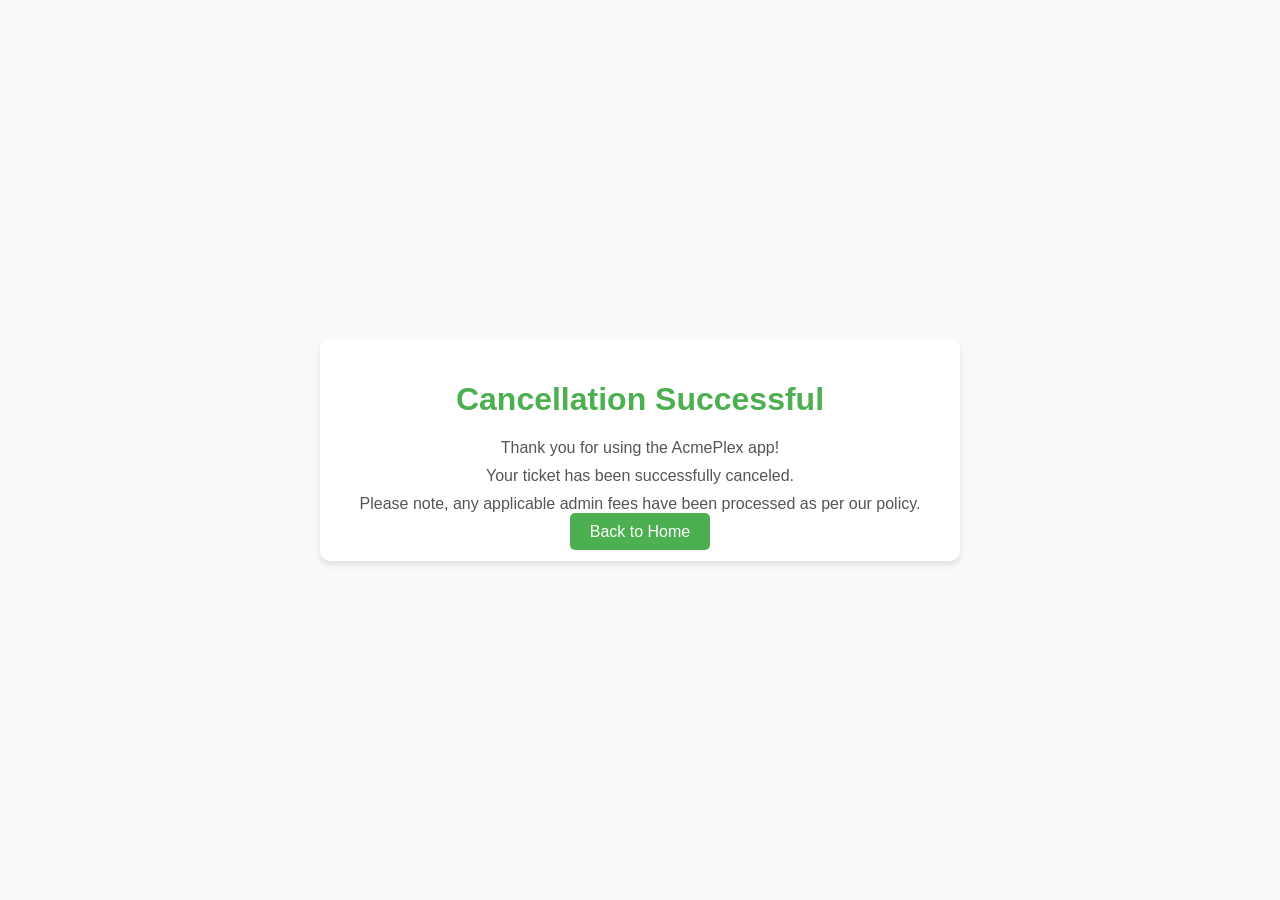
<file: ENSF--614--ACMEPLEX/src/main/resources/templates/CancelConfirmation.html>
<!DOCTYPE html>
<html lang="en">
<head>
    <meta charset="UTF-8">
    <meta name="viewport" content="width=device-width, initial-scale=1.0">
    <title>Cancellation Successful</title>
    <style>
        body {
            font-family: Arial, sans-serif;
            margin: 0;
            padding: 0;
            background-color: #f9f9f9;
            display: flex;
            justify-content: center;
            align-items: center;
            height: 100vh;
        }
        .container {
            text-align: center;
            background: #ffffff;
            padding: 20px 40px;
            border-radius: 10px;
            box-shadow: 0 4px 6px rgba(0, 0, 0, 0.1);
        }
        h1 {
            color: #4CAF50;
        }
        p {
            margin: 10px 0;
            color: #555;
        }
        a {
            text-decoration: none;
            color: #ffffff;
            background-color: #4CAF50;
            padding: 10px 20px;
            border-radius: 5px;
        }
        a:hover {
            background-color: #45a049;
        }
    </style>
</head>
<body>
    <div class="container">
        <h1>Cancellation Successful</h1>
        <p>Thank you for using the AcmePlex app!</p>
        <p>Your ticket has been successfully canceled.</p>
        <p>Please note, any applicable admin fees have been processed as per our policy.</p>
        <a href="/">Back to Home</a>
    </div>
</body>
</html>
</file>
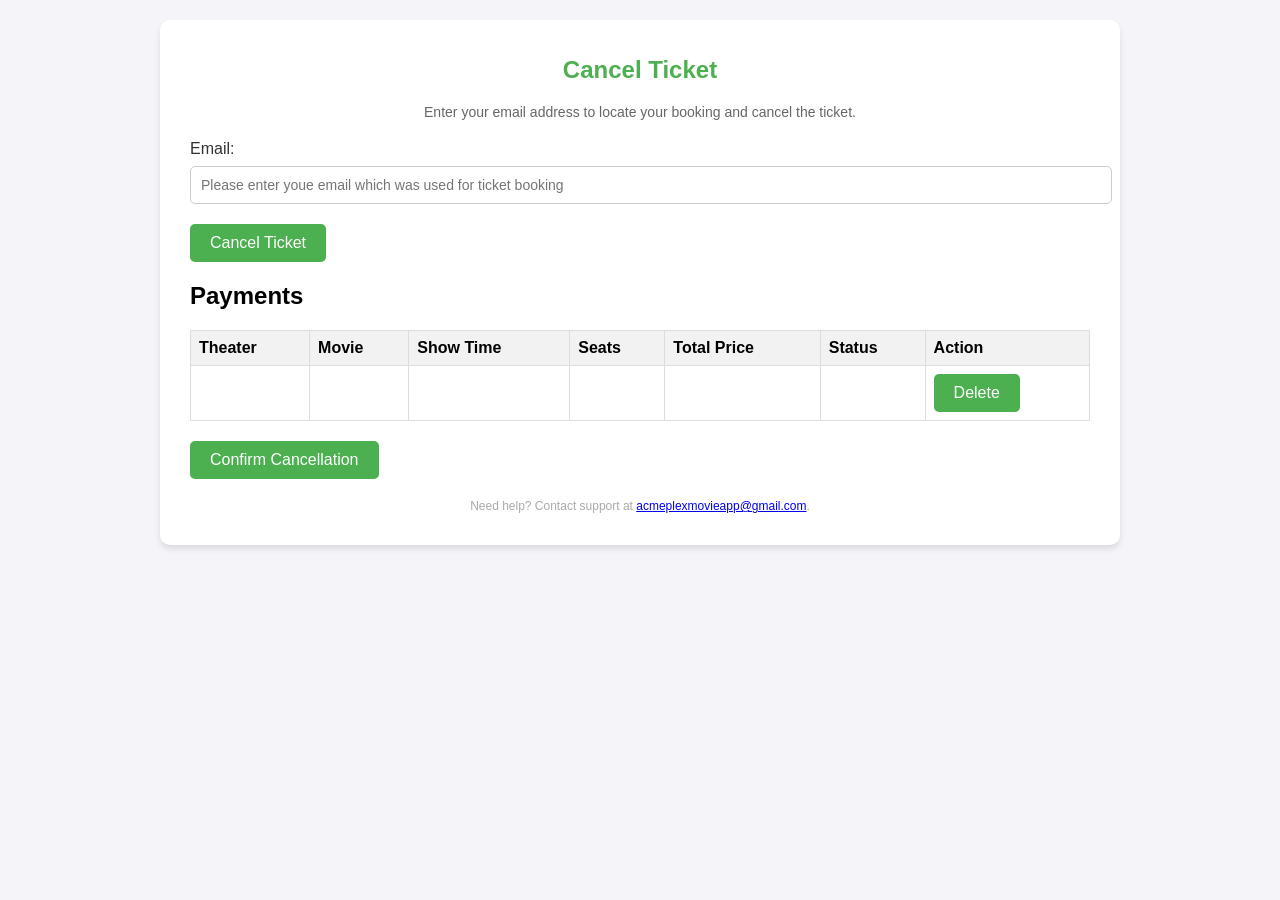
<file: ENSF--614--ACMEPLEX/src/main/resources/templates/CancelForm.html>
<!DOCTYPE html>
<html xmlns:th="http://www.thymeleaf.org">
<head>
    <title>Cancel Ticket</title>
    <style>
        body {
            font-family: Arial, sans-serif;
            margin: 0;
            padding: 0;
            background-color: #f4f4f9;
        }
        .container {
            max-width: 900px;
            margin: 20px auto;
            background-color: #ffffff;
            padding: 20px 30px;
            border-radius: 10px;
            box-shadow: 0px 4px 6px rgba(0, 0, 0, 0.1);
        }
        h1 {
            color: #4CAF50;
            font-size: 24px;
            margin-bottom: 20px;
            text-align: center;
        }
        label {
            display: block;
            font-size: 16px;
            margin-bottom: 8px;
            color: #333;
        }
        input[type="email"] {
            width: 100%;
            padding: 10px;
            font-size: 14px;
            margin-bottom: 20px;
            border: 1px solid #ccc;
            border-radius: 5px;
        }
        button {
            padding: 10px 20px;
            background-color: #4CAF50;
            color: white;
            border: none;
            border-radius: 5px;
            font-size: 16px;
            cursor: pointer;
            transition: background-color 0.3s;
        }
        button:hover {
            background-color: #45a049;
        }
        .confirm-btn {
            margin-top: 20px;
        }
        .info-text {
            font-size: 14px;
            color: #666;
            margin-bottom: 20px;
            text-align: center;
        }
        table {
            width: 100%;
            border-collapse: collapse;
            margin-top: 20px;
        }
        th, td {
            border: 1px solid #ddd;
            padding: 8px;
            text-align: left;
        }
        th {
            background-color: #f2f2f2;
        }
        .footer {
            font-size: 12px;
            color: #aaa;
            margin-top: 20px;
            text-align: center;
        }
    </style>
</head>
<body>
    <div class="container">
        <h1>Cancel Ticket</h1>

        <!-- Ticket cancellation form -->
        <p class="info-text">Enter your email address to locate your booking and cancel the ticket.</p>
        <form th:action="@{/processCancel}" method="post">
            <label for="email">Email:</label>
            <input type="email" id="email" name="email" placeholder="Please enter youe email which was used for ticket booking" required>
            <button type="submit">Cancel Ticket</button>
        </form>

        <!-- Display tickets after submission -->
        <div th:if="${payments != null}">
            <h2>Payments</h2>
            <table>
                <thead>
                    <tr>
                        <th>Theater</th>
                        <th>Movie</th>
                        <th>Show Time</th>
                        <th>Seats</th>
                        <th>Total Price</th>
                        <th>Status</th>
                        <th>Action</th>
                    </tr>
                </thead>
                <tbody>
                    <tr th:each="payment : ${payments}">
                        <td th:text="${payment.theater}"></td>
                        <td th:text="${payment.movie}"></td>
                        <td th:text="${payment.showTime}"></td>
                        <td th:text="${payment.selectedSeats}"></td>
                        <td th:text="${payment.totalPrice}"></td>
                        <td th:text="${payment.paymentStatus}"></td>
                        <td>
                            <form th:action="@{/deletePayment}" method="post">
                                <input type="hidden" name="paymentId" th:value="${payment.id}" />
                                <input type="hidden" name="email" th:value="${payment.email}" />
                                <input type="hidden" name="selectedSeats" th:value="${payment.selectedSeats}" />
                                <button type="submit">Delete</button>
                            </form>
                        </td>
                    </tr>
                </tbody>
            </table>

            <!-- Confirm Cancellation button -->
            <form th:action="@{/confirmCancellation}" method="GET" class="confirm-btn">
                <input type="hidden" name="email" th:value="${email}" />
                <button type="submit">Confirm Cancellation</button>
            </form>
        </div>

        <div class="footer">
            <p>Need help? Contact support at <a href="mailto:acmeplexmovieapp@gmail.com">acmeplexmovieapp@gmail.com</a>.</p>
        </div>
    </div>
</body>
</html>
</file>
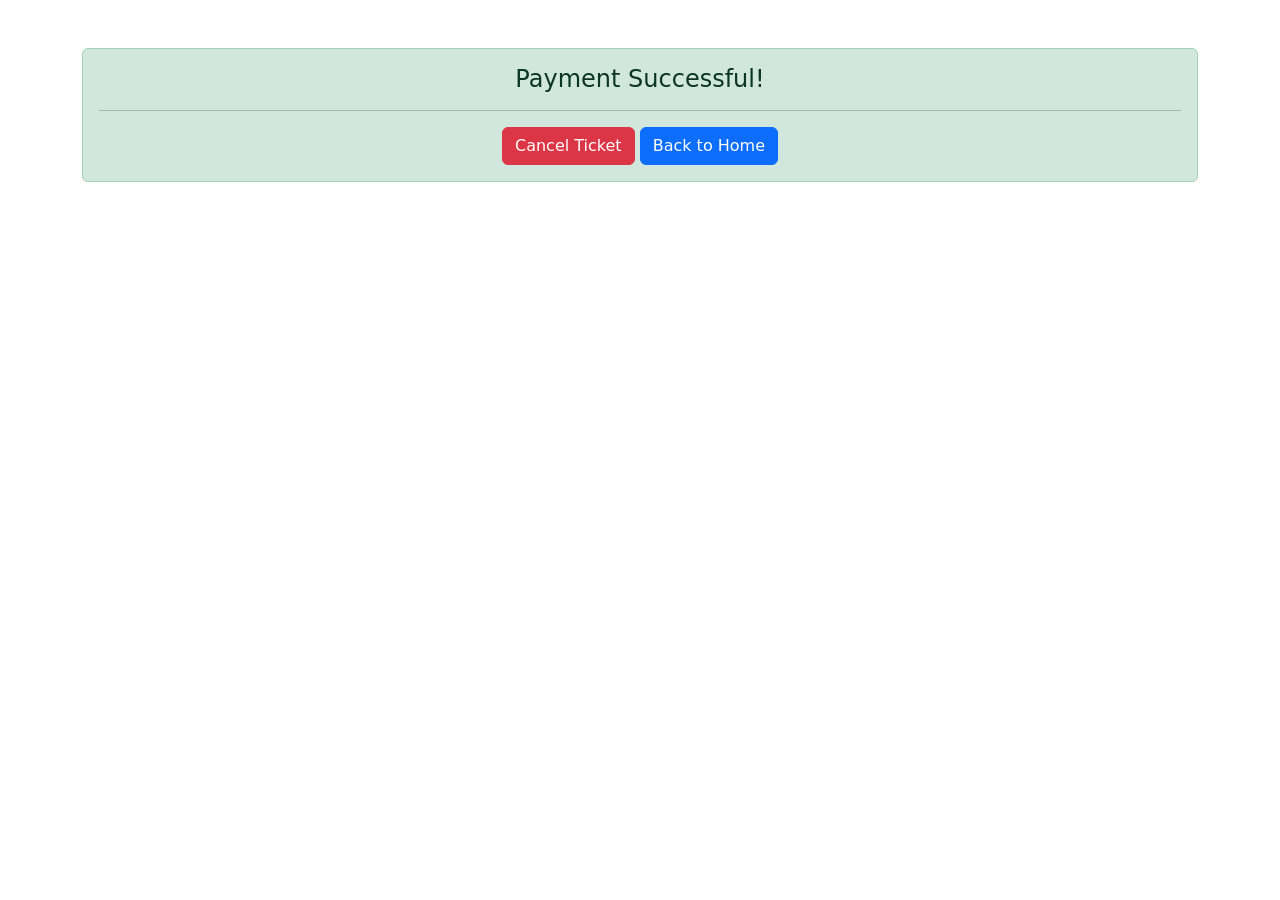
<file: ENSF--614--ACMEPLEX/src/main/resources/templates/ConfirmationPage.html>
<!DOCTYPE html>
<html xmlns:th="http://www.thymeleaf.org">
<head>
    <title>Payment Confirmation</title>
    <link href="https://cdn.jsdelivr.net/npm/bootstrap@5.3.2/dist/css/bootstrap.min.css" rel="stylesheet">
</head>
<body>
    <div class="container mt-5">
        <div class="alert alert-success text-center" role="alert">
            <h4 class="alert-heading">Payment Successful!</h4>
            <p th:text="${successMessage}"></p>
            <hr>
            <button type="button" class="btn btn-danger" id="cancelButton" onclick="redirectToCancelForm()">Cancel Ticket</button>

            <a href="/" class="btn btn-primary">Back to Home</a>
        </div>
    </div>
<script>
        function redirectToCancelForm() {
        const url = `/CancelForm`;

            window.location.href = url;
        }

    
</script>
</body>
</html>
</file>
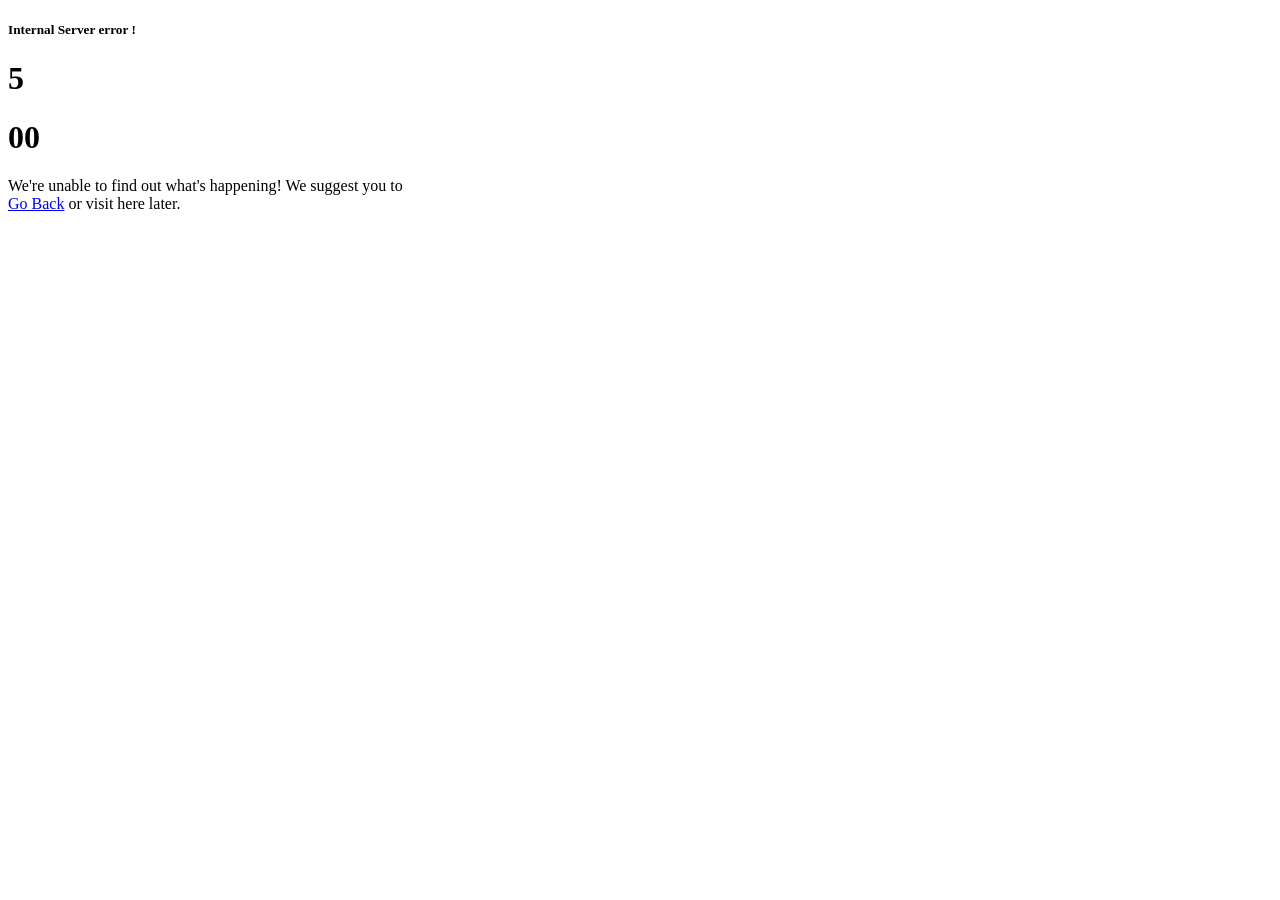
<file: ENSF--614--ACMEPLEX/src/main/resources/templates/error500.html>
<!DOCTYPE html>
<html lang="en" xmlns:th="http://www.thymeleaf.org">
<head>
 <link th:href="@{/css/error500.css}" rel="stylesheet" />
</head>
<body>
<h5>Internal Server error !</h5>
    <h1>5</h1>
    <h1>00</h1>
    <div class="box">
			<span></span><span></span>
			<span></span><span></span>
			<span></span>
		</div>
    <div class="box">
			<span></span><span></span>
			<span></span><span></span>
			<span></span>
		</div>
    <p> We're unable to find out what's happening! We suggest you to
			<br/>
			<a href="/">Go Back</a>
			or visit here later.</p>

</body>
</html>
</file>
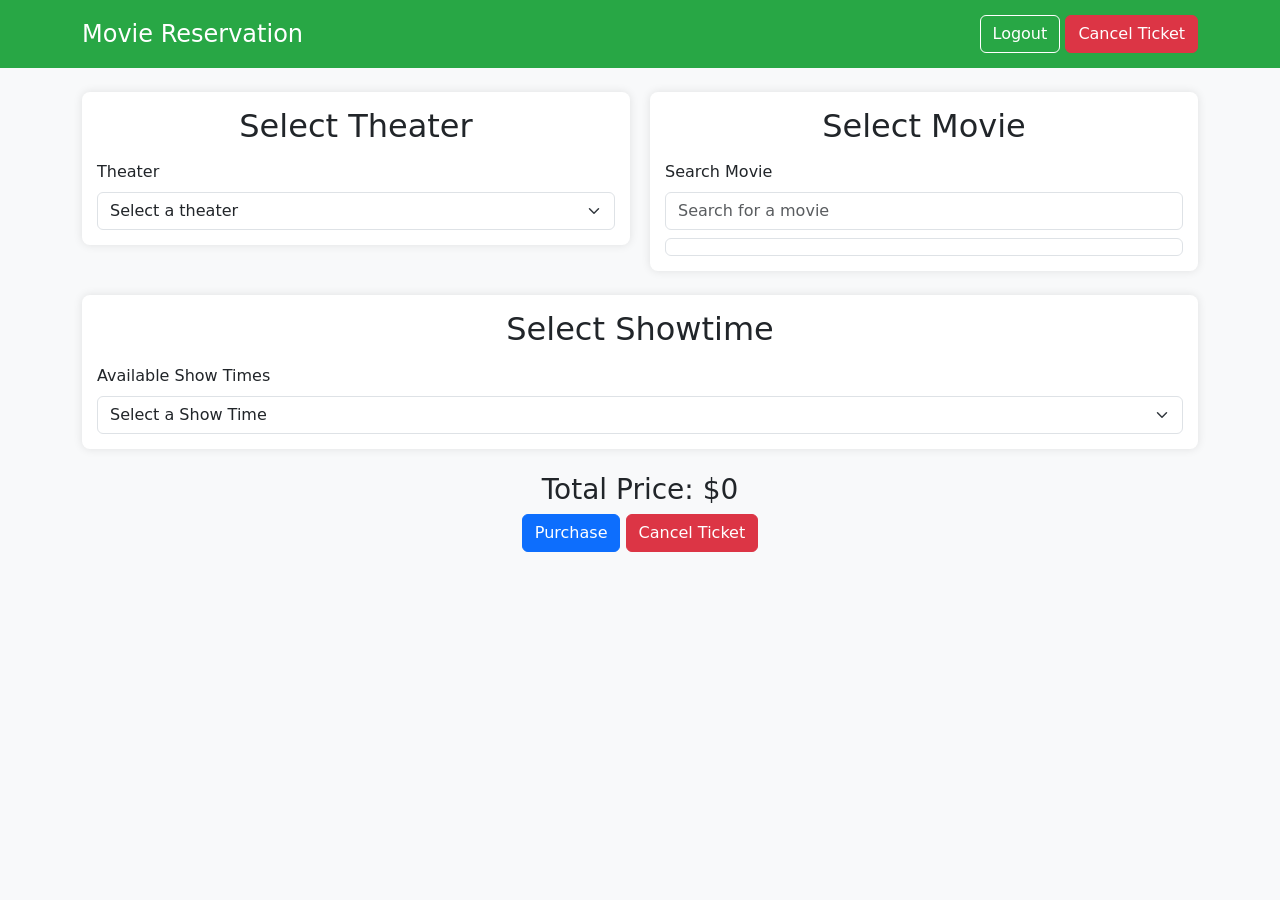
<file: ENSF--614--ACMEPLEX/src/main/resources/templates/home-page.html>
<!DOCTYPE html>
<html lang="en" xmlns:th="http://www.thymeleaf.org">
<head>
    <meta charset="UTF-8">
    <meta name="viewport" content="width=device-width, initial-scale=1.0">
    <title>Movie Reservation</title>
    <link href="https://cdn.jsdelivr.net/npm/bootstrap@5.3.2/dist/css/bootstrap.min.css" rel="stylesheet">
    <style>
        body {
            background-color: #f8f9fa;
        }

        header {
            background-color: #343a40;
            color: #fff;
            padding: 15px;
        }

        header h1 {
            margin: 0;
        }

        .form-container {
            display: flex;
            justify-content: space-between;
            align-items: flex-start;
            gap: 20px;
            flex-wrap: wrap;
        }

        .form-section {
            flex: 1;
            min-width: 300px;
            padding: 15px;
            border-radius: 8px;
            background-color: #fff;
            box-shadow: 0 0 10px rgba(0, 0, 0, 0.1);
        }

        .form-section h2 {
            text-align: center;
            margin-bottom: 15px;
        }

        .seating-chart {
            display: flex;
            justify-content: center;
            flex-wrap: wrap;
            max-width: 600px;
            margin: 0 auto;
        }

        .seat {
            width: 30px;
            height: 30px;
            margin: 5px;
            border-radius: 5px;
            background-color: #ddd;
            cursor: pointer;
            display: inline-block;
        }

        .seat.selected {
            background-color: #0f07ff;
        }

        .seat.occupied {
            background-color: #dc3545;
            cursor: not-allowed;
        }

        .seat:hover:not(.occupied) {
            background-color: #ffc107;
        }

        .theater-container {
            max-width: 800px;
            margin: 50px auto;
            text-align: center;
        }

        .screen {
            width: 100%;
            background: #333;
            color: white;
            padding: 10px;
            margin-bottom: 20px;
            border-radius: 5px;
            text-align: center;
            font-weight: bold;
            font-size: 18px;
        }

        .row-container {
            display: flex;
            justify-content: center;
            margin-bottom: 15px;
            gap: 15px;
        }

        .seat {
            width: 50px;
            height: 50px;
            border-radius: 8px;
            display: flex;
            align-items: center;
            justify-content: center;
            font-size: 12px;
            font-weight: bold;
            cursor: pointer;
            transition: transform 0.2s;
            border: 1px solid #ccc;
        }

        .seat:hover {
            transform: scale(1.1);
        }

        .seat.available {
            background-color: #28a745;
            color: white;
        }

        .seat.booked {
            background-color: #dc3545;
            color: white;
            cursor: not-allowed;
        }

        .seat.selected {
            background-color: #0f07ff;
            color: white;
        }

        .legend {
            display: flex;
            justify-content: center;
            gap: 15px;
            margin-top: 30px;
        }

        .legend-item {
            display: flex;
            align-items: center;
            gap: 5px;
        }

        .legend-box {
            width: 20px;
            height: 20px;
            border-radius: 4px;
            border: 1px solid #ccc;
        }

        .legend-available {
            background-color: #28a745;
        }

        .legend-booked {
            background-color: #dc3545;
        }

        .legend-selected {
            background-color: #0f07ff;
        }

        .hidden {
            display: none;
        }
    </style>
</head>
<body>
    <header style="background-color: #28a745; color: #fff; padding: 15px;">
        <div class="container d-flex justify-content-between align-items-center">
            <h1 style="margin: 0; font-size: 1.5rem;">Movie Reservation</h1>
            <form th:action="@{/logout}" method="post" class="mb-0">
                <button type="submit" class="btn btn-outline-light" style="border-color: #fff; color: #fff;">Logout</button>
					<button type="button" class="btn btn-danger" id="cancelButton" onclick="redirectToCancelForm()">Cancel Ticket</button>
            </form>
        </div>
    </header>

    <div class="container py-4">
        <div class="form-container">
            <div class="form-section">
                <h2>Select Theater</h2>
                <form th:action="@{/theater-selection}" method="get">
                    <label for="theater" class="form-label">Theater</label>
                    <select id="theaterSelect" class="form-select" onchange="showSeats()">
                        <option value="" disabled selected>Select a theater</option>
                        <option th:each="theater : ${theaters}" th:value="${theater.id}" th:text="${theater.name}"></option>
                    </select>
                </form>
            </div>
			
			
			
			<div class="form-section">
			    <h2>Select Movie</h2>
			    <form th:action="@{/movie-selection}" method="get">
			        <label for="movieSelect" class="form-label">Search Movie</label>
			        <input type="text" id="movieSelect" class="form-control" placeholder="Search for a movie" oninput="filterMovies()">
			        <ul id="movieList" class="list-group mt-2">
			            <li class="list-group-item" th:each="movie : ${movies}" th:attr="data-title=${movie.title}" 
			                th:value="${movie.movieId}" th:text="${movie.title}" onclick="selectMovie(this)">
			            </li>
			        </ul>
			        <input type="hidden" id="movieInput" name="movie">
			    </form>
			</div>
			
			</div>
			
            <!--<div class="form-section">
                <h2>Select Movie</h2>
                <form th:action="@{/movie-selection}" method="get">
                    <label for="movie" class="form-label">Movie</label>
                    <select id="movieSelect" name="movie" class="form-select">
                        <option value="" disabled selected>Select a Movie</option>
                        <option th:each="movie : ${movies}" th:value="${movie.movieId}" th:text="${movie.title}"></option>
                    </select>
                </form>
            </div>
        </div>-->

        <div class="form-section mt-4">
            <h2>Select Showtime</h2>
            <label for="showTime" class="form-label">Available Show Times</label>
            <select id="showTime" name="showTime" class="form-select">
                <option value="" disabled selected>Select a Show Time</option>
                <option th:each="showTime : ${showTimes}" th:value="${showTime}" th:text="${showTime}"></option>
            </select>
        </div>

        <div id="seatSelection" class="hidden">
            <h2 class="text-center my-4">Select Your Seat</h2>
            <div class="theater-container">
                <div class="screen">Screen</div>
                <div th:each="entry : ${seatMap}">
                    <div class="row-container">
                        <div th:each="seat : ${entry.value}" 
                             th:classappend="'seat ' + (${seat.isAvailable} ? 'available' : 'booked')"
                             th:text="'R' + ${seat.row} + '-S' + ${seat.number}"
                             th:onclick="${seat.isAvailable} ? 'selectSeat(' + ${seat.row} + ',' + ${seat.number} + ')' : null">
                        </div>
                    </div>
                </div>
                <div class="legend">
                    <div class="legend-item">
                        <div class="legend-box legend-available"></div>
                        <span>Available</span>
                    </div>
                    <div class="legend-item">
                        <div class="legend-box legend-booked"></div>
                        <span>Booked</span>
                    </div>
                    <div class="legend-item">
                        <div class="legend-box legend-selected"></div>
                        <span>Selected</span>
                    </div>
                </div>
            </div>
        </div>

        <div class="text-center mt-4">
            <h3>Total Price: <span id="totalPrice">$0</span></h3>
            <button type="button" class="btn btn-primary" id="purchaseButton" onclick="redirectToPaymentForm()">Purchase</button>
			<button type="button" class="btn btn-danger" id="cancelButton" onclick="redirectToCancelForm()">Cancel Ticket</button>
			</div>
    </div>

    <script src="https://cdn.jsdelivr.net/npm/bootstrap@5.3.2/dist/js/bootstrap.bundle.min.js"></script>
    <script>
        let seatPrice = 15;
		let totalReservedSeats = 0;
        function showSeats() {
            const theaterSelect = document.getElementById('theaterSelect');
            const seatSelection = document.getElementById('seatSelection');
            if (theaterSelect.value) {
                seatSelection.classList.remove('hidden');
            } else {
                seatSelection.classList.add('hidden');
            }
        }

        
		function selectSeat(row, number) {
		    const seatElement = event.target;

		    // Check if seat is available
		    if (seatElement.classList.contains('available')) {
		        seatElement.classList.remove('available');
		        seatElement.classList.add('selected');
		    }

		    // Log the number of selected seats and the total reserved seats
		    const selectedSeats = document.querySelectorAll('.seat.selected').length;
		    console.log(`Selected seats: ${selectedSeats}`);
		    console.log(`Total reserved seats (10% limit): ${totalReservedSeats}`);

		    // Enforce 10% seat selection limit
		    if (selectedSeats > totalReservedSeats) {
		        alert("You cannot select more than 10% of the available seats.");
		        seatElement.classList.remove('selected');
		        seatElement.classList.add('available');
		    }

		    updateTotalPrice();
		}

		
		
		
		
        function updateTotalPrice() {
            const selectedSeats = document.querySelectorAll('.seat.selected').length;
            const totalPrice = selectedSeats * seatPrice;
            document.getElementById('totalPrice').textContent = `$${totalPrice}`;
        }
	
		function redirectToPaymentForm() {  	
		    const selectedSeats = [...document.querySelectorAll('.seat.selected')].map(seat => seat.textContent).join(',');
		    const totalPrice = document.getElementById('totalPrice').textContent.replace('$', '');
		    const theater = document.getElementById('theaterSelect').value;
			//const theaterText = document.getElementById('theaterSelect').options[theaterSelect.selectedIndex].text;
			const theaterText = theaterSelect.options[theaterSelect.selectedIndex]?.text;
		    const movie = document.getElementById('movieInput').value;
			 const movieText = document.getElementById('movieSelect').value; 
		    const showTime = document.getElementById('showTime').value;

		    // Validate required fields
		    if (!theater || !movie || !showTime || !selectedSeats) {
		        alert('Please complete all selections before proceeding.');
		        return;
		    }

		    // Build the URL with query parameters
		    const url = `/PurchaseForm?theater=${encodeURIComponent(theater)}&theaterText=${encodeURIComponent(theaterText)}&movie=${encodeURIComponent(movieText)}&movieText=${encodeURIComponent(movieText)}&showTime=${encodeURIComponent(showTime)}&totalPrice=${encodeURIComponent(totalPrice)}&selectedSeats=${encodeURIComponent(selectedSeats)}`;

		    // Redirect to /PurchaseForm
		    window.location.href = url;
			
		}

		



		function redirectToCancelForm() {
				    // const theater = document.getElementById('theaterSelect').value;
				    // const movie = document.getElementById('movie').value;
				    // const showTime = document.getElementById('showTime').value;
				    // const selectedSeats = [...document.querySelectorAll('.seat.selected')].map(seat => seat.textContent).join(',');

				    // if (!theater || !movie || !showTime || !selectedSeats) {
				    //     alert('Please complete all selections before proceeding.');
				    //     return;
				    // }

				    // const url = `/CancelForm?theater=${encodeURIComponent(theater)}&movie=${encodeURIComponent(movie)}&showTime=${encodeURIComponent(showTime)}&selectedSeats=${encodeURIComponent(selectedSeats)}`;
		            const url = `/CancelForm`;

				    window.location.href = url;
				}

		
		
		
		function filterMovies() {
		       const searchInput = document.getElementById('movieSelect').value.toLowerCase();
		       const movieList = document.getElementById('movieList').getElementsByTagName('li');
		       for (let movie of movieList) {
		           const title = movie.getAttribute('data-title').toLowerCase();
		           if (title.includes(searchInput)) {
		               movie.style.display = '';
		           } else {
		               movie.style.display = 'none';
		           }
		       }
		   }

		  
		   function selectMovie(movieElement) {
		       const selectedMovie = movieElement.getAttribute('data-title');
		       const selectedMovieId = movieElement.getAttribute('value');
		       document.getElementById('movieInput').value = selectedMovieId;
		       document.getElementById('movieSelect').value = selectedMovie;
		       document.getElementById('movieList').style.display = 'none'; // Hide the list after selection
		       alert(`You selected: ${selectedMovie}`);
		   }

		   const totalSeats = 100;  // You can dynamically get this value
		          totalReservedSeats = Math.floor(totalSeats * 0.10); 
    </script>
</body>
</html>
</file>
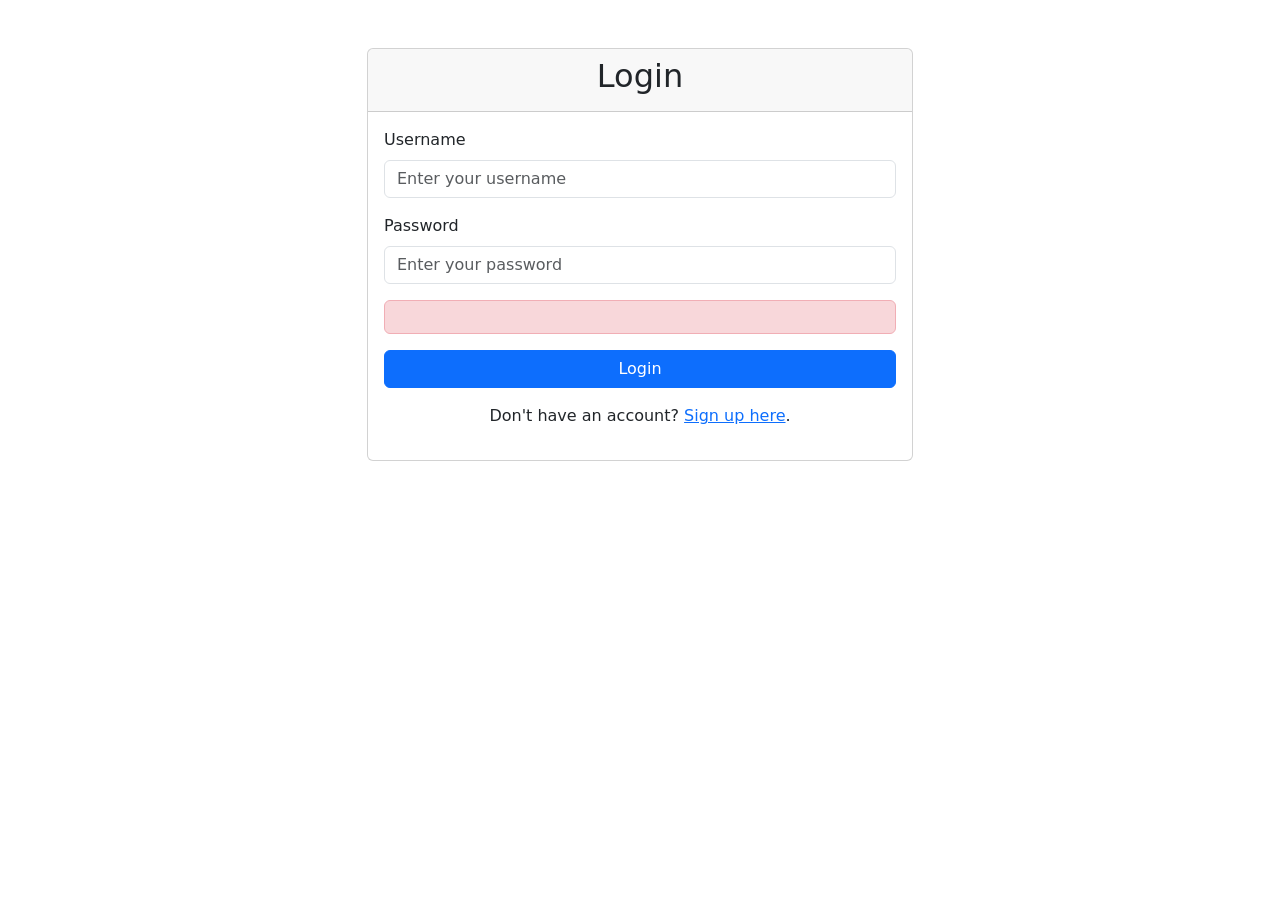
<file: ENSF--614--ACMEPLEX/src/main/resources/templates/login.html>
<!DOCTYPE html>
<html xmlns:th="http://www.thymeleaf.org">
<head>
    <meta charset="UTF-8">
    <title>Login</title>
    <link href="https://cdn.jsdelivr.net/npm/bootstrap@5.3.0/dist/css/bootstrap.min.css" rel="stylesheet">
</head>
<body>
    <div class="container mt-5">
        <div class="row justify-content-center">
            <div class="col-md-6">
                <div class="card">
                    <div class="card-header text-center">
                        <h2>Login</h2>
                    </div>
                    <div class="card-body">
                        <form action="/login" method="post">
                            <div class="mb-3">
                                <label for="username" class="form-label">Username</label>
                                <input type="text" class="form-control" id="username" name="username" placeholder="Enter your username" required>
                            </div>
                            <div class="mb-3">
                                <label for="password" class="form-label">Password</label>
                                <input type="password" class="form-control" id="password" name="password" placeholder="Enter your password" required>
                            </div>
                            <div th:if="${error}" class="alert alert-danger" th:text="${error}"></div>
                            <div class="d-grid">
                                <button type="submit" class="btn btn-primary">Login</button>
                            </div>
                        </form>
                        <div class="mt-3 text-center">
                            <p>Don't have an account? <a href="/signup">Sign up here</a>.</p>
                        </div>
                    </div>
                </div>
            </div>
        </div>
    </div>
    <script src="https://cdn.jsdelivr.net/npm/bootstrap@5.3.0/dist/js/bootstrap.bundle.min.js"></script>
</body>
</html>
</file>
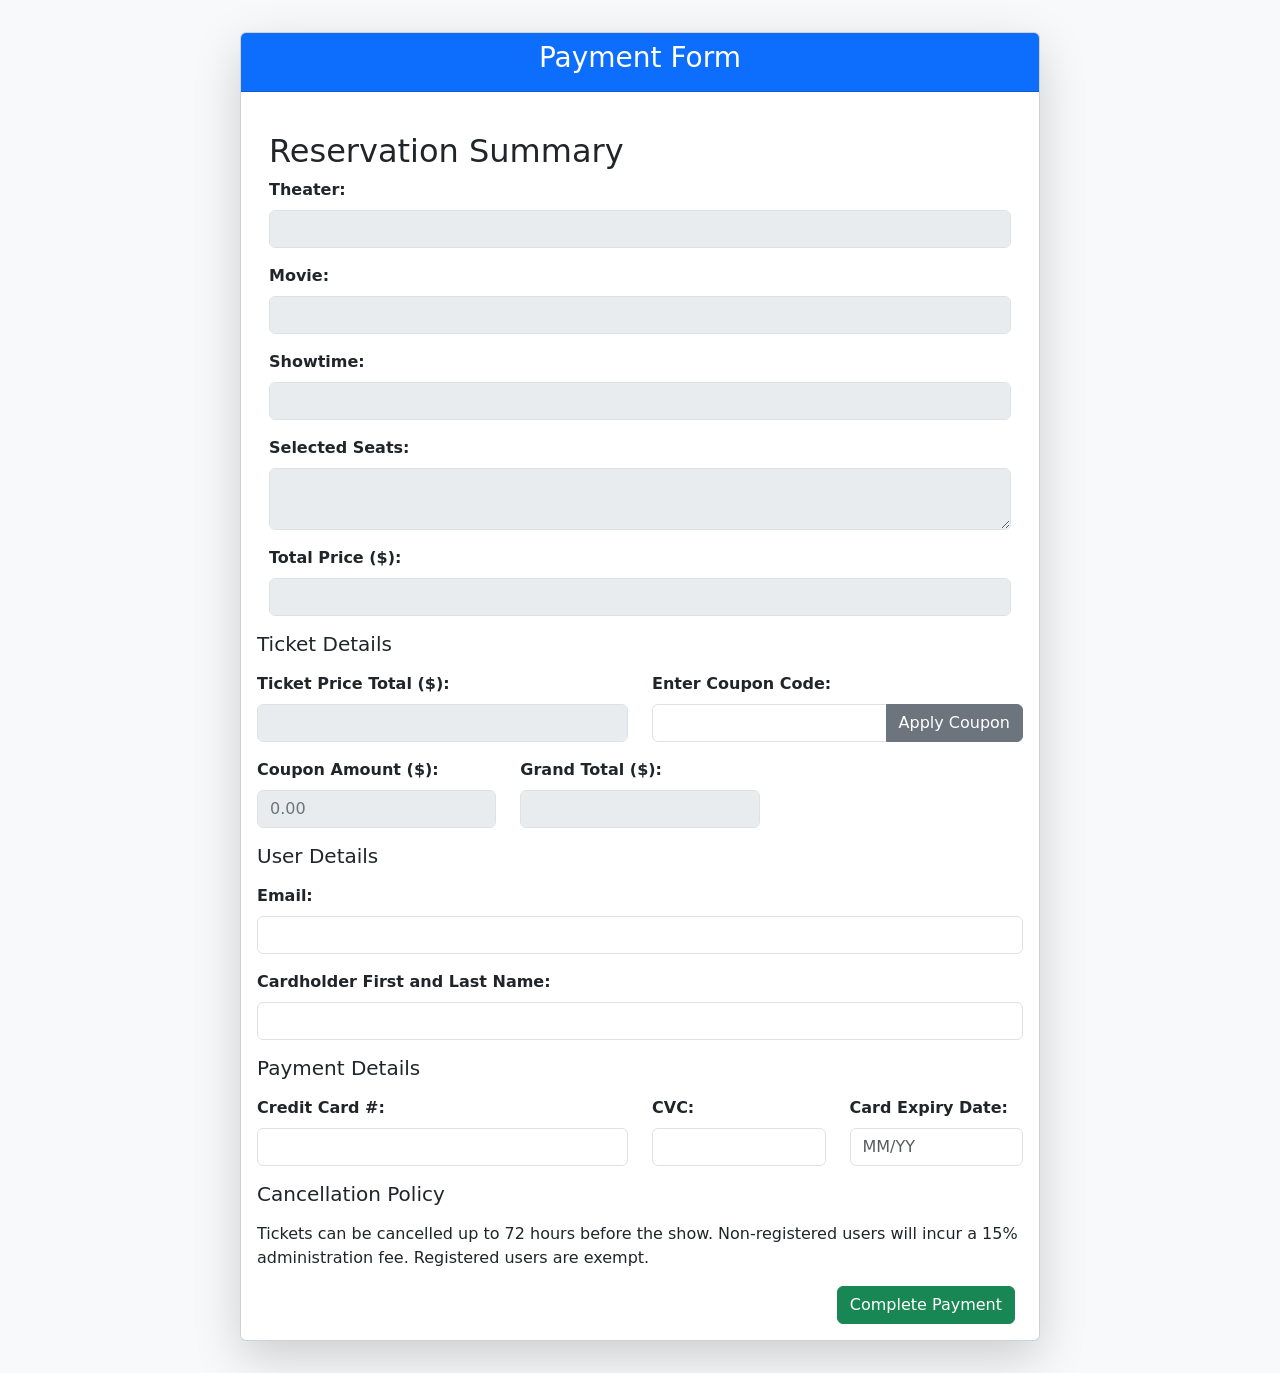
<file: ENSF--614--ACMEPLEX/src/main/resources/templates/PurchaseForm.html>
<!DOCTYPE html>
<html xmlns:th="http://www.thymeleaf.org">
<head>
    <title>Payment Form</title>
    <link href="https://cdn.jsdelivr.net/npm/bootstrap@5.3.2/dist/css/bootstrap.min.css" rel="stylesheet">
    <style>
        body {
            background-color: #f8f9fa;
        }
        .card {
            max-width: 800px;
            margin: 2rem auto;
        }
        .form-label {
            font-weight: bold;
        }
        .form-control[readonly] {
            background-color: #e9ecef;
            color: #6c757d;
        }
    </style>
</head>
<body>
    <div class="container">
        <div class="card shadow-lg">
            <div class="card-header bg-primary text-white text-center">
                <h3>Payment Form</h3>
            </div>
            <div class="card-body">
                <!-- Reservation Details Section -->
                <div class="container">
                    <h2 class="mt-4">Reservation Summary</h2>
                    <div class="mb-3">
                        <label class="form-label">Theater:</label>
                        <input type="text" class="form-control" th:value="${theaterText}" readonly>
                    </div>
                    <div class="mb-3">
                        <label class="form-label">Movie:</label>
                        <input type="text" class="form-control" th:value="${movieText}" readonly>
                    </div>
                    <div class="mb-3">
                        <label class="form-label">Showtime:</label>
                        <input type="text" class="form-control" th:value="${showTime}" readonly>
                    </div>
                    <div class="mb-3">
                        <label class="form-label">Selected Seats:</label>
                        <textarea class="form-control" th:text="${selectedSeats}" readonly></textarea>
                    </div>
                    <div class="mb-3">
                        <label class="form-label">Total Price ($):</label>
                        <input type="text" class="form-control" id="ticketPrice" th:value="${totalPrice}" readonly>
                    </div>
                </div>

                <!-- Ticket Pricing Section -->
                <h5 class="mb-3">Ticket Details</h5>
                <div class="row mb-3">
                    <div class="col-md-6">
                        <label for="ticketPrice" class="form-label">Ticket Price Total ($):</label>
                        <input type="text" id="ticketPrice" class="form-control" th:value="${totalPrice}" readonly>
                    </div>
                    <div class="col-md-6">
                        <label for="couponCode" class="form-label">Enter Coupon Code:</label>
                        <div class="input-group">
                            <input type="text" id="couponCode" class="form-control" name="couponCode">
                            <button type="button" class="btn btn-secondary" onclick="applyCoupon()">Apply Coupon</button>
                        </div>
                    </div>
                </div>
                <div class="row mb-3">
                    <div class="col-md-4">
                        <label for="couponAmount" class="form-label">Coupon Amount ($):</label>
                        <input type="text" id="couponAmount" class="form-control" value="0.00" readonly>
                    </div>
                    <div class="col-md-4">
                        <label for="grandTotal" class="form-label">Grand Total ($):</label>
                        <input type="text" id="grandTotal" class="form-control" th:value="${totalPrice}" readonly>
                    </div>
                </div>

                <!-- User Details Section -->
                <h5 class="mb-3">User Details</h5>
                <form th:action="@{/processPayment}" method="post" onsubmit="return validateCreditCard() && validateCVC()">
                    <!-- Hidden Inputs to Pass Reservation Details -->
                    <input type="hidden" name="theater" th:value="${theaterText}">
                    <input type="hidden" name="movie" th:value="${movieText}">
                    <input type="hidden" name="showTime" th:value="${showTime}">
                    <input type="hidden" name="totalPrice" th:value="${totalPrice}">
                    <input type="hidden" name="selectedSeats" th:value="${selectedSeats}">
                    
                    <div class="mb-3">
                        <label for="email" class="form-label">Email:</label>
                        <input type="email" id="email" class="form-control" name="email" required>
                    </div>
                    <div class="mb-3">
                        <label for="cardholderName" class="form-label">Cardholder First and Last Name:</label>
                        <input type="text" id="cardholderName" class="form-control" name="cardholderName" required>
                    </div>

                    <!-- Payment Details Section -->
                    <h5 class="mb-3">Payment Details</h5>
                    <div class="row mb-3">
                        <div class="col-md-6">
                            <label for="creditCard" class="form-label">Credit Card #:</label>
                            <input type="text" id="creditCard" class="form-control" name="creditCard" required>
                        </div>
                        <div class="col-md-3">
                            <label for="cvc" class="form-label">CVC:</label>
                            <input type="text" id="cvc" class="form-control" name="cvc" required>
                        </div>
                        <div class="col-md-3">
                            <label for="expiryDate" class="form-label">Card Expiry Date:</label>
                            <input type="text" id="expiryDate" class="form-control" name="expiryDate" placeholder="MM/YY" required>
                        </div>
                    </div>
<h5 class="mb-3">Cancellation Policy</h5>
                <p>Tickets can be cancelled up to 72 hours before the show. Non-registered users will incur a 15% administration fee. Registered users are exempt.</p>
              
                    <!-- Action Buttons -->
                    <div class="d-flex justify-content-end mt-3">
                        <button type="submit" class="btn btn-success me-2">Complete Payment</button>
                     
                    </div>
                </form>
            </div>
        </div>
    </div>

    <script>
        const couponDiscounts = {
            "SAVE15": 15,
            "SAVE20": 20,
            "HALFOFF": 50
        };

        function applyCoupon() {
            const couponCode = document.getElementById("couponCode").value.trim();
            const ticketPrice = parseFloat(document.getElementById("ticketPrice").value);
            const couponAmountElement = document.getElementById("couponAmount");
            const grandTotalElement = document.getElementById("grandTotal");

            let discount = couponDiscounts[couponCode] || 0;

            if (discount > 0) {
                const couponAmount = (ticketPrice * discount) / 100;
                const grandTotal = ticketPrice - couponAmount;

                couponAmountElement.value = couponAmount.toFixed(2);
                grandTotalElement.value = grandTotal.toFixed(2);

                alert(`Coupon applied successfully! You saved $${couponAmount.toFixed(2)}`);
            } else {
                alert("Invalid or expired coupon code!");
            }
        }
		function validateCreditCard() {
		    const cardNumber = document.getElementById("creditCard").value;
		    const cardPattern = /^\d{16}$/;  // Regex for 16-digit credit card number

		    if (!cardPattern.test(cardNumber)) {
		        alert("Invalid credit card number. It must be 16 digits.");
		        return false;
		    }
		    return true;
		}
		function validateCVC() {
		        const cvc = document.getElementById("cvc").value;
		        const cvcPattern = /^\d{3}$/;  // Regex for 3-digit CVC number

		        if (!cvcPattern.test(cvc)) {
		            alert("Invalid CVC. It must be 3 digits.");
		            return false;
		        }
		        return true;
		    }
    </script>
</body>
</html>
</file>
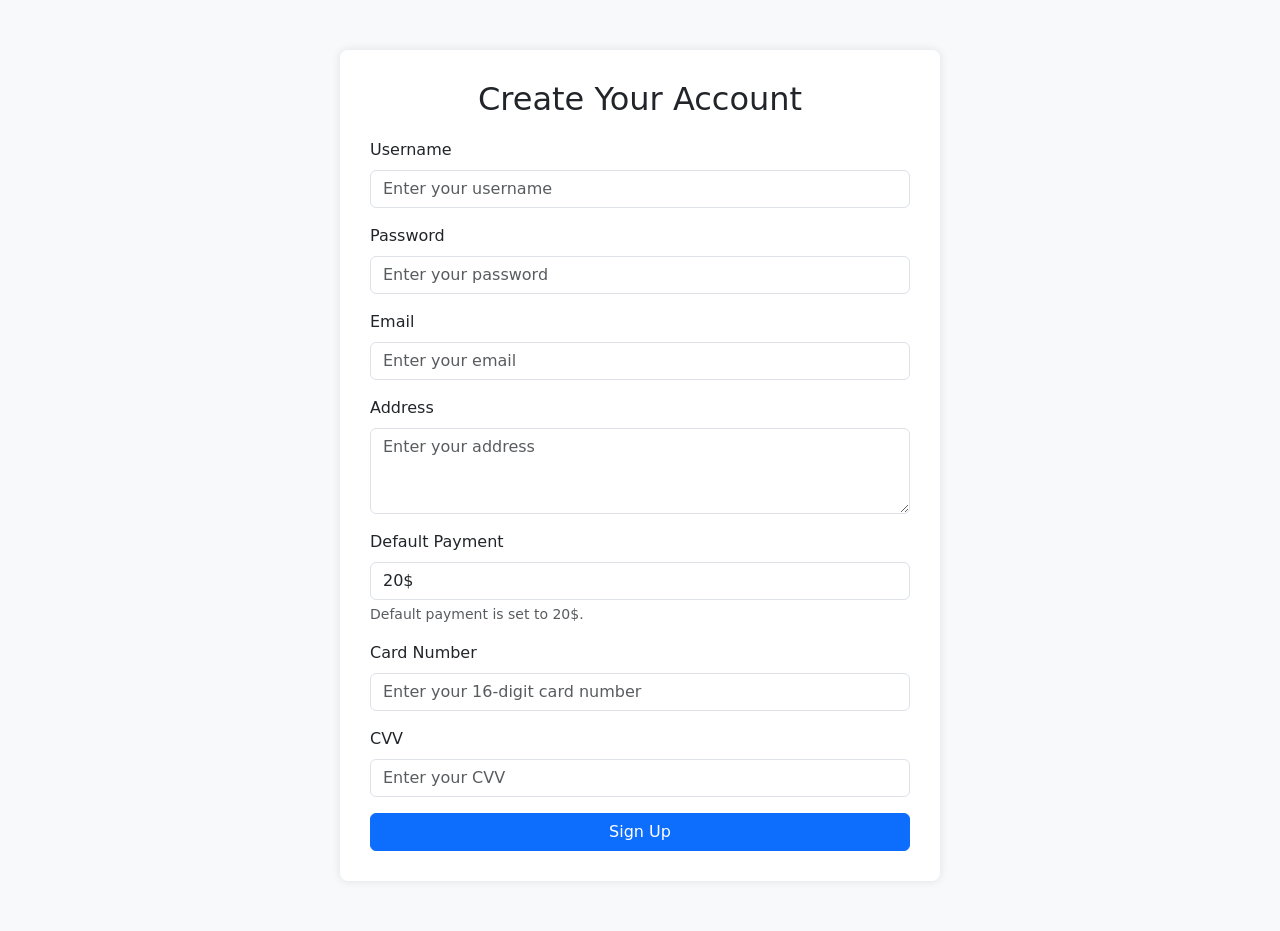
<file: ENSF--614--ACMEPLEX/src/main/resources/templates/signup.html>
<!DOCTYPE html>
<html xmlns:th="http://www.thymeleaf.org">
<head>
    <meta charset="UTF-8">
    <title>Sign Up</title>
    <link href="https://cdn.jsdelivr.net/npm/bootstrap@5.3.0/dist/css/bootstrap.min.css" rel="stylesheet">
    <style>
        body {
            background-color: #f8f9fa;
        }
        .signup-container {
            max-width: 600px;
            margin: 50px auto;
            background: #fff;
            padding: 30px;
            border-radius: 8px;
            box-shadow: 0 0 10px rgba(0, 0, 0, 0.1);
        }
        .signup-header {
            margin-bottom: 20px;
            text-align: center;
        }
    </style>
</head>
<body>
    <div class="signup-container">
        <h2 class="signup-header">Create Your Account</h2>
        <form action="/signup" method="post" th:object="${user}" class="needs-validation" novalidate>
            <!-- ID (Hidden) -->
            <input type="hidden" th:field="*{id}">

            <!-- Username -->
            <div class="mb-3">
                <label for="username" class="form-label">Username</label>
                <input type="text" class="form-control" id="username" th:field="*{username}" placeholder="Enter your username" required>
                <div class="invalid-feedback">Please provide a username.</div>
            </div>

            <!-- Password -->
            <div class="mb-3">
                <label for="password" class="form-label">Password</label>
                <input type="password" class="form-control" id="password" th:field="*{password}" placeholder="Enter your password" required>
                <div class="invalid-feedback">Please provide a password.</div>
            </div>

            <!-- Email -->
            <div class="mb-3">
                <label for="email" class="form-label">Email</label>
                <input type="email" class="form-control" id="email" th:field="*{email}" placeholder="Enter your email" required>
                <div class="invalid-feedback">Please provide a valid email address.</div>
            </div>

          

            <!-- Address -->
            <div class="mb-3">
                <label for="address" class="form-label">Address</label>
                <textarea class="form-control" id="address" rows="3" th:field="*{address}" placeholder="Enter your address" required></textarea>
                <div class="invalid-feedback">Please provide your address.</div>
            </div>

            <!-- Default Payment -->
            <div class="mb-3">
                <label for="payment" class="form-label">Default Payment</label>
                <input type="text" class="form-control" id="payment" value="20$" readonly>
                <div class="form-text">Default payment is set to 20$.</div>
            </div>
			<!-- Card Number -->
			          <div class="mb-3">
			              <label for="cardNum" class="form-label">Card Number</label>
			              <input type="text" class="form-control" id="cardNum" th:field="*{cardNum}" placeholder="Enter your 16-digit card number" maxlength="16" required pattern="\d{16}">
			              <div class="invalid-feedback">Please provide a valid 16-digit card number.</div>
			          </div>

			          <!-- CVV -->
					  <!-- CVV -->
					  <div class="mb-3">
					      <label for="cvv" class="form-label">CVV</label>
					      <input type="password" class="form-control" id="cvv" name="cvv" placeholder="Enter your CVV" maxlength="3" required pattern="\d{3}">
					      <div class="invalid-feedback">Please provide your CVV.</div>
					  </div>

            <!-- Submit Button -->
            <div class="d-grid">
                <button type="submit" class="btn btn-primary">Sign Up</button>
            </div>
        </form>
    </div>

    <script src="https://cdn.jsdelivr.net/npm/bootstrap@5.3.0/dist/js/bootstrap.bundle.min.js"></script>
    <script>
        // Bootstrap form validation
        (function () {
            'use strict';
            const forms = document.querySelectorAll('.needs-validation');
            Array.from(forms).forEach(form => {
                form.addEventListener('submit', event => {
                    if (!form.checkValidity()) {
                        event.preventDefault();
                        event.stopPropagation();
                    }
                    form.classList.add('was-validated');
                }, false);
            });

            // Validate Card Number for 16 Digits
            const cardInput = document.getElementById('cardNum');
            cardInput.addEventListener('input', () => {
                if (!/^\d{16}$/.test(cardInput.value)) {
                    cardInput.setCustomValidity('Card number must be exactly 16 digits.');
                } else {
                    cardInput.setCustomValidity('');
                }
            });
        })();
    </script>
</body>
</html>
</file>
